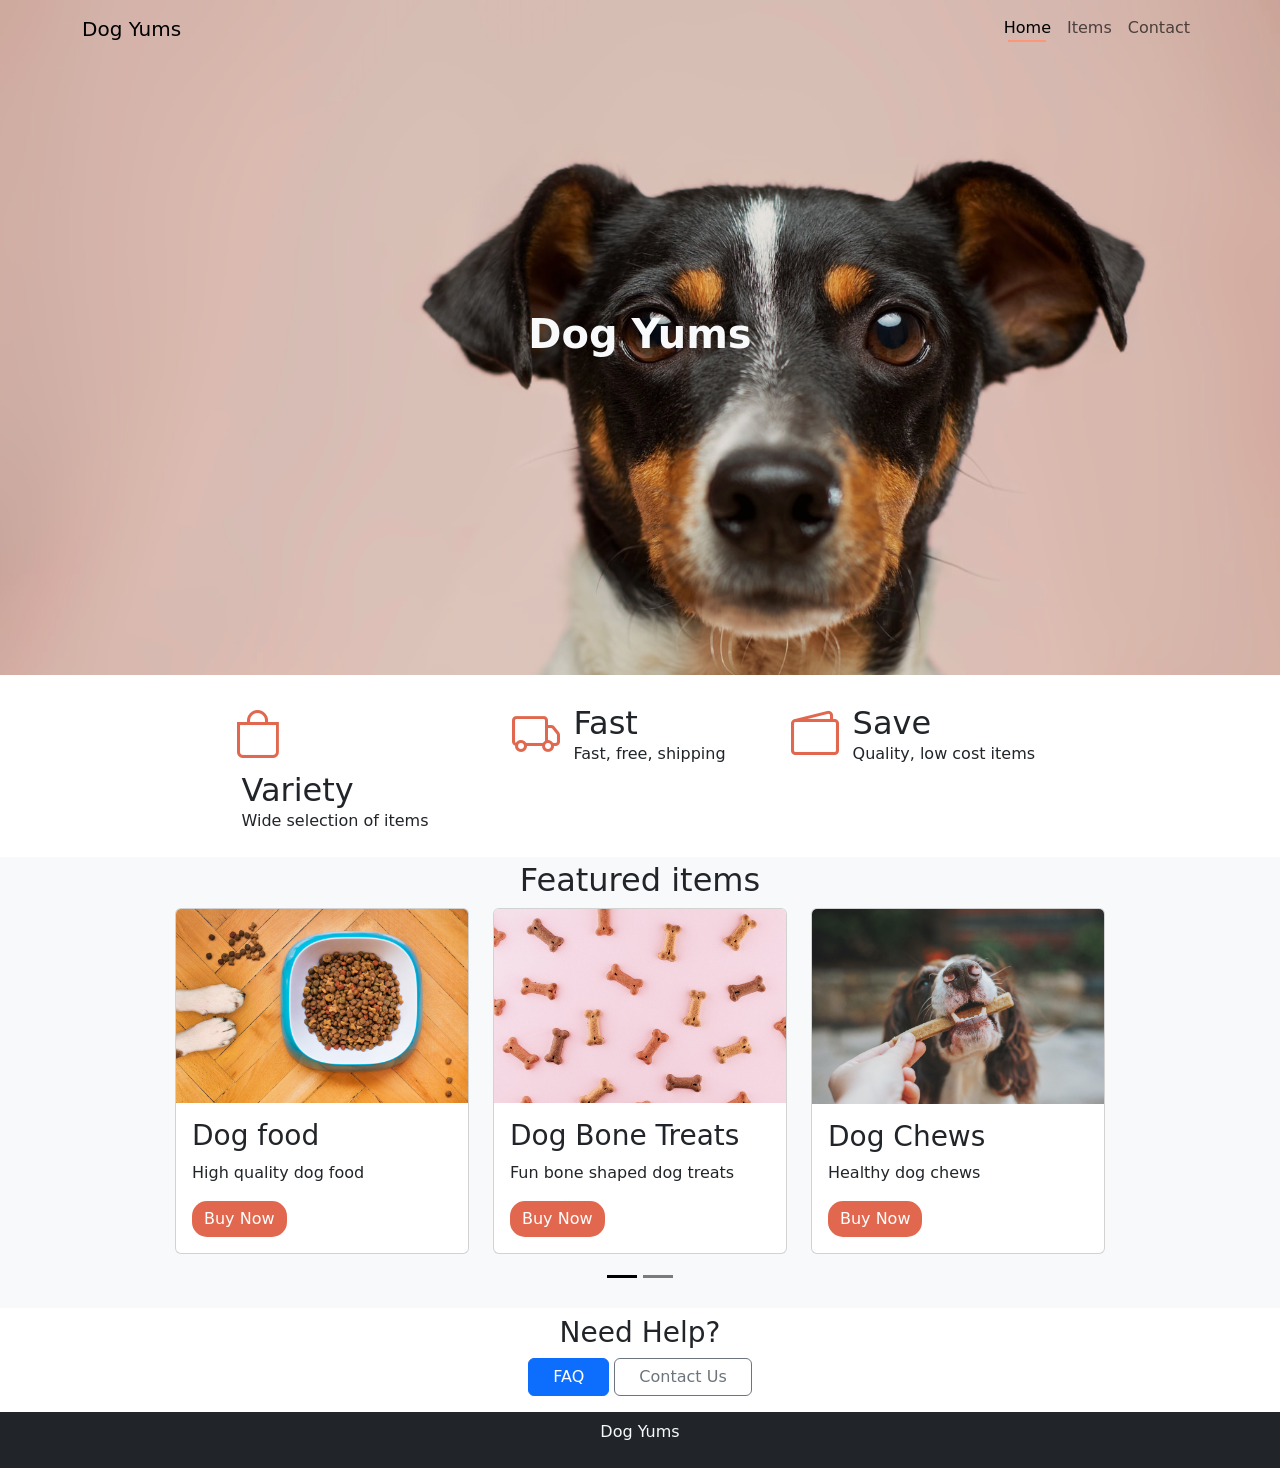
<file: index.html>
<!doctype html>
<html lang="en">
    <head>
        <meta charset="UTF-8">
        <meta name="viewport" content="width=device-width, initial-scale=1.0">
        <meta http-equiv="X-UA-Compatible" content="ie=edge">
        <title>Dog Yums</title>

        <link rel="stylesheet" href="https://cdn.jsdelivr.net/npm/bootstrap@5.1.3/dist/css/bootstrap.min.css"
              integrity="sha384-1BmE4kWBq78iYhFldvKuhfTAU6auU8tT94WrHftjDbrCEXSU1oBoqyl2QvZ6jIW3"
              crossorigin="anonymous">
        <link rel="stylesheet" href="https://cdn.jsdelivr.net/npm/bootstrap-icons@1.6.1/font/bootstrap-icons.css">
        <link rel="stylesheet" href="./styles/styles.css">
    </head>
    <body>
        <nav class="navbar navbar-expand-md navbar-light fixed-top position-absolute">
            <div class="container">
                <a class="navbar-brand" href="#">Dog Yums</a>
                <button class="navbar-toggler" type="button" data-bs-toggle="collapse"
                        data-bs-target="#navbar-links">
                    <span class="navbar-toggler-icon"></span>
                </button>
                <div class="collapse navbar-collapse" id="navbar-links">
                    <ul class="navbar-nav ms-auto">
                        <li class="nav-item">
                            <a class="nav-link active" href="./">Home</a>
                        </li>
                        <li class="nav-item">
                            <a class="nav-link" href="./items.html">Items</a>
                        </li>
                        <li class="nav-item">
                            <a class="nav-link" href="./contact.html">Contact</a>
                        </li>
                    </ul>
                </div>
            </div>
        </nav>

        <main>
            <section>
                <header class="home d-flex align-items-center justify-content-center">
                    <h1 class="fw-bold text-light">Dog Yums</h1>
                </header>
            </section>
            <section class="p-4">
                <div class="container">
                    <div class="row mx-auto w-75">
                        <div class="col-md-4">
                            <i class="icn bi bi-bag align-middle"></i>
                            <div class="txt align-middle mx-2">
                                <h2 class="m-0 p-0">Variety</h2>
                                <p class="m-0 p-0">Wide selection of items</p>
                            </div>
                        </div>
                        <div class="col-md-4">
                            <i class="icn bi bi-truck align-middle"></i>
                            <div class="txt align-middle mx-2">
                                <h2 class="m-0 p-0">Fast</h2>
                                <p class="m-0 p-0">Fast, free, shipping</p>
                            </div>
                        </div>
                        <div class="col-md-4">
                            <i class="icn bi bi-wallet2 align-middle"></i>
                            <div class="txt align-middle mx-2">
                                <h2 class="m-0 p-0">Save</h2>
                                <p class="m-0 p-0">Quality, low cost items</p>
                            </div>
                        </div>
                    </div>
                </div>
            </section>
            <section class="p-1 bg-light">
                <header class="text-center">
                    <h2>Featured items</h2>
                </header>
                <div id="carouselControls" class="carousel carousel-dark slide" data-bs-ride="carousel">
                    <div class="carousel-indicators">
                        <button type="button" data-bs-target="#carouselControls" data-bs-slide-to="0"
                                class="active" aria-current="true" aria-label="Slide 1"></button>
                        <button type="button" data-bs-target="#carouselControls" data-bs-slide-to="1"
                                aria-label="Slide 2"></button>
                    </div>
                    <div class="carousel-inner row w-75 mx-auto">
                        <div class="carousel-item active">
                            <div class="row">
                                <div class="col-md-4">
                                    <div class="card">
                                        <img draggable="false" class="card-img-top"
                                             src="./images/items/food-zxqaAkkayP8-unsplash.jpg"
                                             alt="dog food">
                                        <div class="card-body">
                                            <h3 class="card-title">Dog food</h3>
                                            <p class="card-text">High quality dog food</p>
                                            <a href="#" class="btn cus-btn cus-btn-link">Buy Now</a>
                                        </div>
                                    </div>
                                </div>
                                <div class="col-md-4">
                                    <div class="card">
                                        <img draggable="false" class="card-img-top"
                                             src="./images/items/treat-w6elADh_jww-unsplash.jpg"
                                             alt="dog treats">
                                        <div class="card-body">
                                            <h3 class="card-title">Dog Bone Treats</h3>
                                            <p class="card-text">Fun bone shaped dog treats</p>
                                            <a href="#" class="btn cus-btn cus-btn-link">Buy Now</a>
                                        </div>
                                    </div>
                                </div>
                                <div class="col-md-4">
                                    <div class="card">
                                        <img draggable="false" class="card-img-top"
                                             src="./images/items/james-lacy-xe_MtM-ixlw-unsplash.jpg"
                                             alt="dog treats">
                                        <div class="card-body">
                                            <h3 class="card-title">Dog Chews</h3>
                                            <p class="card-text">Healthy dog chews</p>
                                            <a href="#" class="btn cus-btn cus-btn-link">Buy Now</a>
                                        </div>
                                    </div>
                                </div>
                            </div>
                        </div>
                        <div class="carousel-item">
                            <div class="row">
                                <div class="col-md-4">
                                    <div class="card">
                                        <img draggable="false" class="card-img-top"
                                             src="./images/items/kobi-kadosh-q6_CCxCnFbc-unsplash.jpg"
                                             alt="dog toy">
                                        <div class="card-body">
                                            <h3 class="card-title">Tug of War Toy</h3>
                                            <p class="card-text">Energizing tug of war toy</p>
                                            <a href="#" class="btn cus-btn cus-btn-link">Buy Now</a>
                                        </div>
                                    </div>
                                </div>
                                <div class="col-md-4">
                                    <div class="card">
                                        <img draggable="false" class="card-img-top"
                                             src="./images/items/max-kleinen-RqPLsKCd_yE-unsplash.jpg"
                                             alt="dog treats">
                                        <div class="card-body">
                                            <h3 class="card-title">Dog Treat</h3>
                                            <p class="card-text">Training treats</p>
                                            <a href="#" class="btn cus-btn cus-btn-link">Buy Now</a>
                                        </div>
                                    </div>
                                </div>
                                <div class="col-md-4">
                                    <div class="card">
                                        <img draggable="false" class="card-img-top"
                                             src="./images/items/jesper-brouwers-oD8uurkrH4c-unsplash.jpg"
                                             alt="dog toy">
                                        <div class="card-body">
                                            <h3 class="card-title">Stuffed Animal Toy</h3>
                                            <p class="card-text">Stuffed animal toy</p>
                                            <a href="#" class="btn cus-btn cus-btn-link">Buy Now</a>
                                        </div>
                                    </div>
                                </div>
                            </div>
                        </div>
                    </div>
                </div>
            </section>
            <section>
                <div class="container text-center p-2 mb-2">
                    <h3>Need Help?</h3>
                    <div class="one">
                        <a href="#" class="btn btn-primary btn-md px-4">FAQ</a>
                        <a href="contact.html" class="btn btn-outline-secondary btn-md px-4">Contact Us</a>
                    </div>
                </div>
            </section>
        </main>

        <footer class="text-center text-dark p-2 bg-dark">
            <div class="container">
                <p class="text-light">Dog Yums</p>
            </div>
        </footer>

        <script src="https://cdn.jsdelivr.net/npm/bootstrap@5.1.3/dist/js/bootstrap.min.js"
                integrity="sha384-QJHtvGhmr9XOIpI6YVutG+2QOK9T+ZnN4kzFN1RtK3zEFEIsxhlmWl5/YESvpZ13"
                crossorigin="anonymous"></script>

        <script>
            const carousel = document.querySelector("#carouselControls");
            new bootstrap.Carousel(carousel, {
                keyboard: false
            });
        </script>
    </body>
</html>
</file>
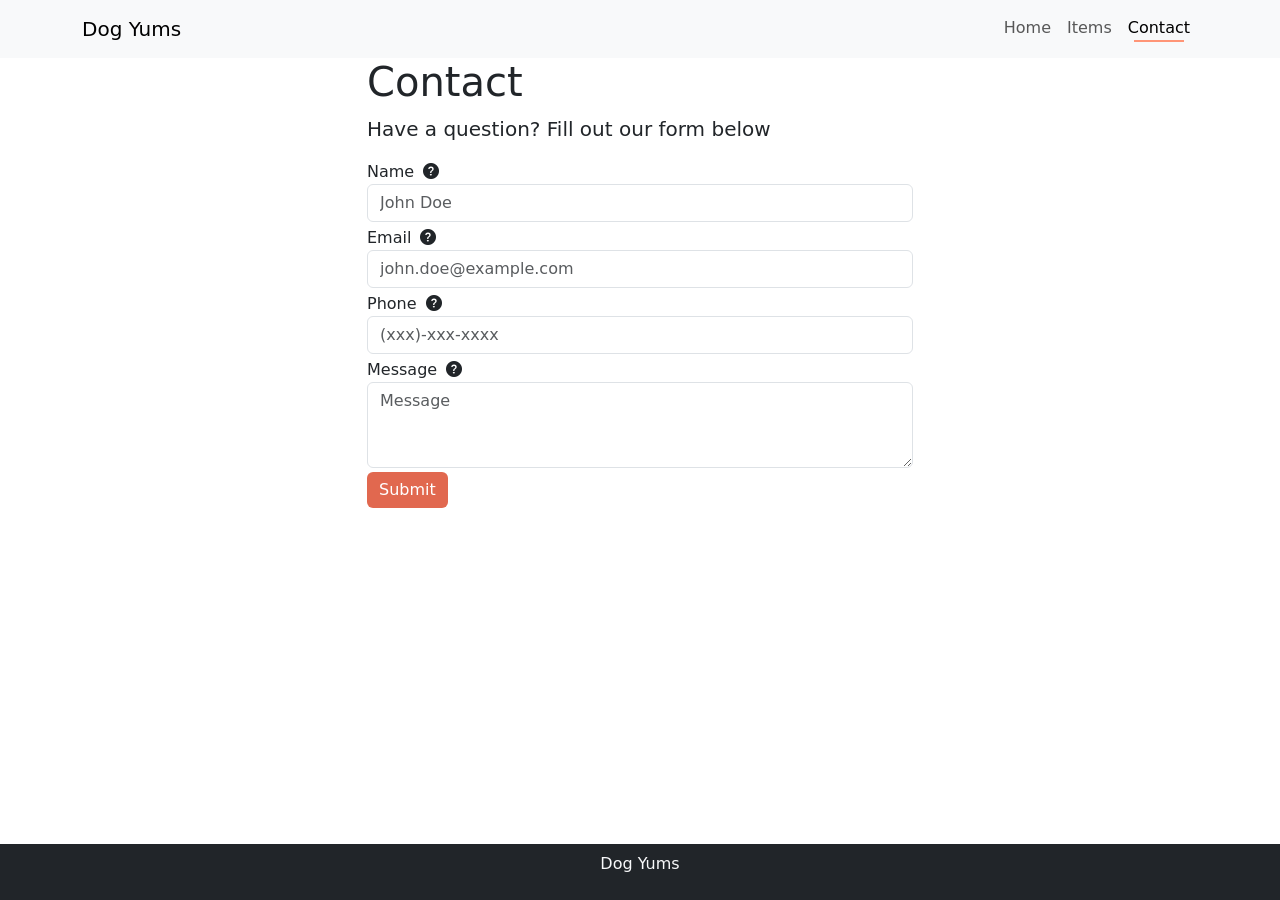
<file: contact.html>
<!doctype html>
<html lang="en">
    <head>
        <meta charset="UTF-8">
        <meta name="viewport"
              content="width=device-width, user-scalable=no, initial-scale=1.0">
        <meta http-equiv="X-UA-Compatible" content="ie=edge">
        <title>Dog Yums</title>

        <link rel="stylesheet" href="https://cdn.jsdelivr.net/npm/bootstrap@5.1.3/dist/css/bootstrap.min.css"
              integrity="sha384-1BmE4kWBq78iYhFldvKuhfTAU6auU8tT94WrHftjDbrCEXSU1oBoqyl2QvZ6jIW3"
              crossorigin="anonymous">
        <link rel="stylesheet" href="https://cdn.jsdelivr.net/npm/bootstrap-icons@1.6.1/font/bootstrap-icons.css">
        <link rel="stylesheet" href="./styles/styles.css">
    </head>
    <body>
        <nav class="navbar navbar-expand-sm navbar-light bg-light">
            <div class="container">
                <a class="navbar-brand" href="#">Dog Yums</a>
                <button class="navbar-toggler" type="button" data-bs-toggle="collapse"
                        data-bs-target="#navbar-links">
                    <span class="navbar-toggler-icon"></span>
                </button>
                <div class="collapse navbar-collapse" id="navbar-links">
                    <ul class="navbar-nav ms-auto">
                        <li class="nav-item">
                            <a class="nav-link" href="./">Home</a>
                        </li>
                        <li class="nav-item">
                            <a class="nav-link" href="./items.html">Items</a>
                        </li>
                        <li class="nav-item">
                            <a class="nav-link active" href="./contact.html">Contact</a>
                        </li>
                    </ul>
                </div>
            </div>
        </nav>

        <main>
            <section>
                <div class="container">
                    <div class="row d-flex flex-column align-items-center">
                        <div class="col-md-6">
                            <h1>Contact</h1>
                            <p class="lead">Have a question? Fill out our form below</p>
                        </div>
                        <div class="col-md-6">
                            <form>
                                <div class="form-group">
                                    <label for="name">Name</label>
                                    <i data-bs-toggle="tooltip" data-bs-placement="top"
                                       title="Enter your name below"
                                       class="mx-1 bi bi-question-circle-fill"></i>
                                    <input type="text" class="form-control" id="name"
                                           placeholder="John Doe">
                                </div>
                                <div class="form-group mt-1">
                                    <label for="email">Email</label>
                                    <i data-bs-toggle="tooltip" data-bs-placement="top"
                                       title="Enter your email below"
                                       class="mx-1 bi bi-question-circle-fill"></i>
                                    <input type="email" class="form-control" id="email"
                                           placeholder="john.doe@example.com">
                                </div>
                                <div class="form-group mt-1">
                                    <label for="phone">Phone</label>
                                    <i data-bs-toggle="tooltip" data-bs-placement="top"
                                       title="Enter your phone number below"
                                       class="mx-1 bi bi-question-circle-fill"></i>
                                    <input type="tel" class="form-control" id="phone"
                                           placeholder="(xxx)-xxx-xxxx">
                                </div>
                                <div class="form-group mt-1">
                                    <label for="message">Message</label>
                                    <i data-bs-toggle="tooltip" data-bs-placement="top"
                                       title="Enter your message or question below"
                                       class="mx-1 bi bi-question-circle-fill"></i>
                                    <textarea class="form-control" id="message" rows="3"
                                              placeholder="Message"></textarea>
                                </div>
                                <button type="submit" class="mt-1 btn cus-btn btn-primary">Submit</button>
                            </form>
                        </div>
                    </div>
                </div>
            </section>
        </main>

        <footer class="fixed-bottom text-center text-dark p-2 bg-dark">
            <div class="container">
                <p class="text-light">Dog Yums</p>
            </div>
        </footer>

        <script src="https://cdn.jsdelivr.net/npm/@popperjs/core@2.9.2/dist/umd/popper.min.js"></script>
        <script src="https://cdn.jsdelivr.net/npm/bootstrap@5.1.3/dist/js/bootstrap.min.js"
                integrity="sha384-QJHtvGhmr9XOIpI6YVutG+2QOK9T+ZnN4kzFN1RtK3zEFEIsxhlmWl5/YESvpZ13"
                crossorigin="anonymous"></script>

        <script>
            // Bootstrap Tooltips
            const tooltipTriggerList = [].slice.call(document.querySelectorAll('[data-bs-toggle="tooltip"]'))
            tooltipTriggerList.forEach(function (tooltipTriggerEl) {
                new bootstrap.Tooltip(tooltipTriggerEl)
            });
        </script>
    </body>
</html>
</file>
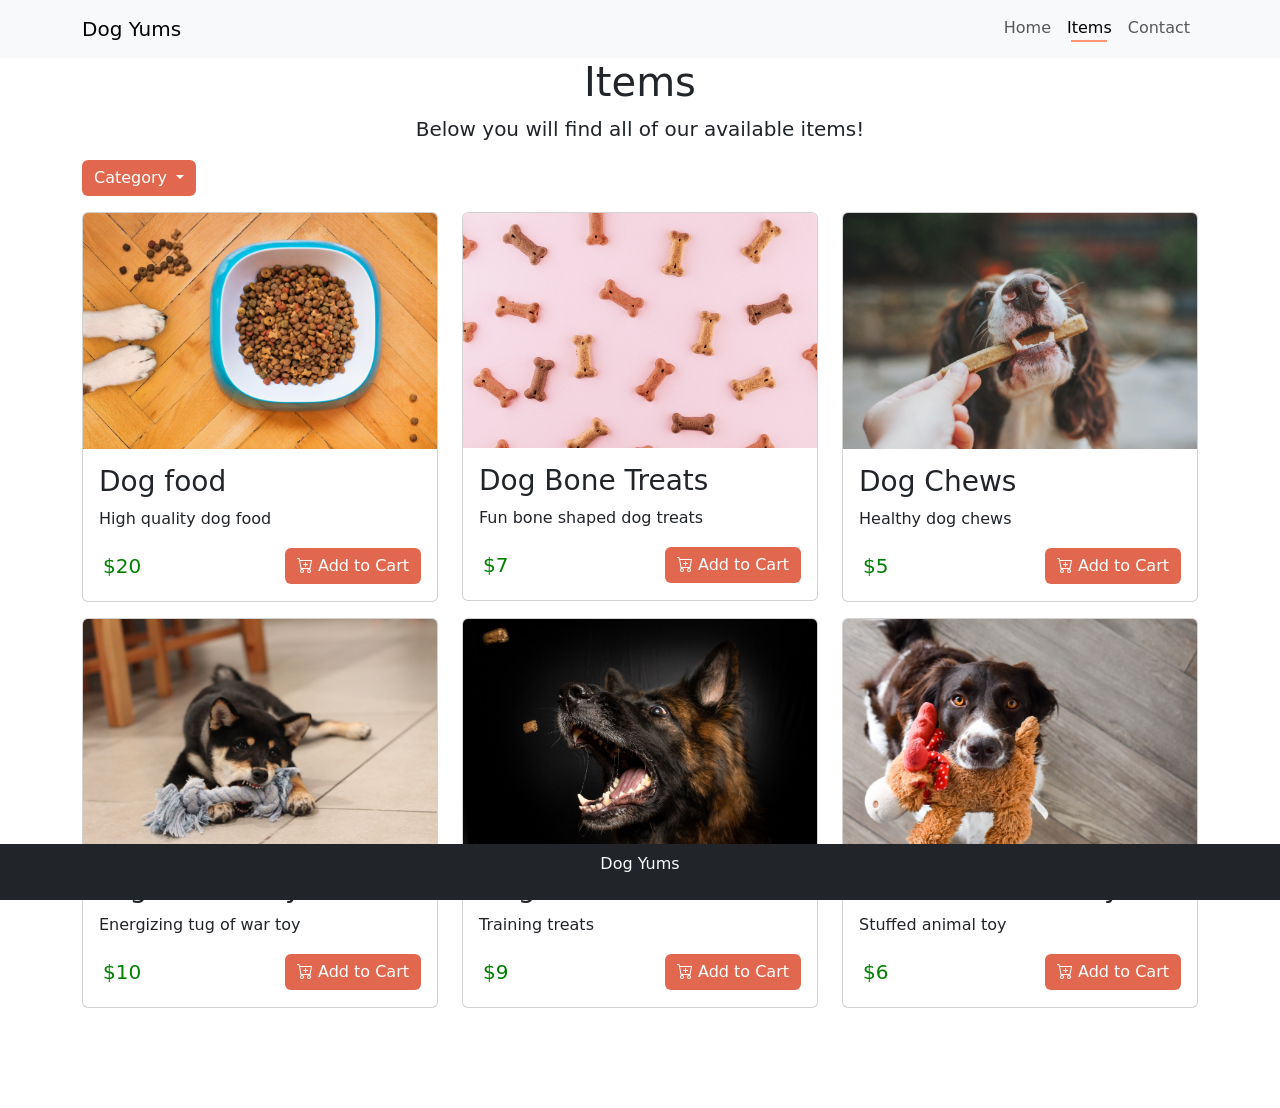
<file: items.html>
<!doctype html>
<html lang="en">
    <head>
        <meta charset="UTF-8">
        <meta name="viewport" content="width=device-width, initial-scale=1.0">
        <meta http-equiv="X-UA-Compatible" content="ie=edge">
        <title>Dog Yums</title>

        <link rel="stylesheet" href="https://cdn.jsdelivr.net/npm/bootstrap@5.1.3/dist/css/bootstrap.min.css"
              integrity="sha384-1BmE4kWBq78iYhFldvKuhfTAU6auU8tT94WrHftjDbrCEXSU1oBoqyl2QvZ6jIW3"
              crossorigin="anonymous">
        <link rel="stylesheet" href="https://cdn.jsdelivr.net/npm/bootstrap-icons@1.6.1/font/bootstrap-icons.css">
        <link rel="stylesheet" href="./styles/styles.css">
        <style>
            body {
                margin-bottom: 100px;
            }

            .card {
                transition: transform 250ms, box-shadow 250ms;
            }

            .card:hover {
                border: none;
                box-shadow: 0 0 5px rgba(0, 0, 0, 0.5);
                transform: scale(1.05);
            }

            .dropdown-toggle[aria-expanded="true"] {
                background-color: #e04327;
            }

            .dropdown-item:active {
                color: inherit;
                background-color: lightgrey;
            }
        </style>
    </head>
    <body>
        <nav class="navbar navbar-expand-sm navbar-light bg-light">
            <div class="container">
                <a class="navbar-brand" href="#">Dog Yums</a>
                <button class="navbar-toggler" type="button" data-bs-toggle="collapse"
                        data-bs-target="#navbar-links">
                    <span class="navbar-toggler-icon"></span>
                </button>
                <div class="collapse navbar-collapse" id="navbar-links">
                    <ul class="navbar-nav ms-auto">
                        <li class="nav-item">
                            <a class="nav-link" href="./">Home</a>
                        </li>
                        <li class="nav-item">
                            <a class="nav-link active" href="./items.html">Items</a>
                        </li>
                        <li class="nav-item">
                            <a class="nav-link" href="./contact.html">Contact</a>
                        </li>
                    </ul>
                </div>
            </div>
        </nav>

        <main>
            <section>
                <header class="text-center">
                    <h1>Items</h1>
                    <p class="lead">Below you will find all of our available items!</p>
                </header>
            </section>

            <section>
                <div class="container">
                    <div class="dropdown">
                        <button class="btn btn-primary cus-btn cus-btn-dropdown dropdown-toggle" type="button"
                                id="dropdownCategory"
                                data-bs-toggle="dropdown" aria-expanded="false">
                            Category
                        </button>
                        <ul id="dropdown-menu" class="dropdown-menu" aria-labelledby="dropdownCategory">
                            <li>
                                <button type="button" data-category="food" class="dropdown-item">Food</button>
                            </li>
                            <li>
                                <button type="button" data-category="treats" class="dropdown-item">Treats</button>
                            </li>
                            <li>
                                <button type="button" data-category="toys" class="dropdown-item">Toys</button>
                            </li>
                        </ul>
                    </div>

                    <div class="row">
                        <div class="col-md-4 item" data-category="food">
                            <div class="card mt-3">
                                <img draggable="false" class="card-img-top"
                                     src="./images/items/food-zxqaAkkayP8-unsplash.jpg"
                                     alt="dog food">
                                <div class="card-body">
                                    <h3 class="card-title">Dog food</h3>
                                    <p class="card-text">High quality dog food</p>
                                    <div class="d-flex align-items-center justify-content-between">
                                        <p class="m-1 lead price align-middle">$20</p>
                                        <a href="#" class="btn cus-btn cus-btn-cart align-middle"> <i
                                                class="bi bi-cart-plus"></i>
                                            Add to Cart</a>
                                    </div>
                                </div>
                            </div>
                        </div>
                        <div class="col-md-4 item" data-category="treats">
                            <div class="card mt-3">
                                <img draggable="false" class="card-img-top"
                                     src="./images/items/treat-w6elADh_jww-unsplash.jpg"
                                     alt="dog treats">
                                <div class="card-body">
                                    <h3 class="card-title">Dog Bone Treats</h3>
                                    <p class="card-text">Fun bone shaped dog treats</p>
                                    <div class="d-flex align-items-center justify-content-between">
                                        <p class="m-1 lead price align-middle">$7</p>
                                        <a href="#" class="btn cus-btn cus-btn-cart align-middle"> <i
                                                class="bi bi-cart-plus"></i>
                                            Add to Cart</a>
                                    </div>
                                </div>
                            </div>
                        </div>
                        <div class="col-md-4 item" data-category="treats">
                            <div class="card mt-3">
                                <img draggable="false" class="card-img-top"
                                     src="./images/items/james-lacy-xe_MtM-ixlw-unsplash.jpg"
                                     alt="dog treats">
                                <div class="card-body">
                                    <h3 class="card-title">Dog Chews</h3>
                                    <p class="card-text">Healthy dog chews</p>
                                    <div class="d-flex align-items-center justify-content-between">
                                        <p class="m-1 lead price align-middle">$5</p>
                                        <a href="#" class="btn cus-btn cus-btn-cart align-middle"> <i
                                                class="bi bi-cart-plus"></i>
                                            Add to Cart</a>
                                    </div>
                                </div>
                            </div>
                        </div>

                        <div class="col-md-4 item" data-category="toys">
                            <div class="card mt-3">
                                <img draggable="false" class="card-img-top"
                                     src="./images/items/kobi-kadosh-q6_CCxCnFbc-unsplash.jpg"
                                     alt="dog toy">
                                <div class="card-body">
                                    <h3 class="card-title">Tug of War Toy</h3>
                                    <p class="card-text">Energizing tug of war toy</p>
                                    <div class="d-flex align-items-center justify-content-between">
                                        <p class="m-1 lead price align-middle">$10</p>
                                        <a href="#" class="btn cus-btn cus-btn-cart align-middle"> <i
                                                class="bi bi-cart-plus"></i>
                                            Add to Cart</a>
                                    </div>
                                </div>
                            </div>
                        </div>
                        <div class="col-md-4 item" data-category="treats">
                            <div class="card mt-3">
                                <img draggable="false" class="card-img-top"
                                     src="./images/items/max-kleinen-RqPLsKCd_yE-unsplash.jpg"
                                     alt="dog treats">
                                <div class="card-body">
                                    <h3 class="card-title">Dog Treat</h3>
                                    <p class="card-text">Training treats</p>
                                    <div class="d-flex align-items-center justify-content-between">
                                        <p class="m-1 lead price align-middle">$9</p>
                                        <a href="#" class="btn cus-btn cus-btn-cart align-middle"> <i
                                                class="bi bi-cart-plus"></i>
                                            Add to Cart</a>
                                    </div>
                                </div>
                            </div>
                        </div>
                        <div class="col-md-4 item" data-category="toys">
                            <div class="card mt-3">
                                <img draggable="false" class="card-img-top"
                                     src="./images/items/jesper-brouwers-oD8uurkrH4c-unsplash.jpg"
                                     alt="dog toy">
                                <div class="card-body">
                                    <h3 class="card-title">Stuffed Animal Toy</h3>
                                    <p class="card-text">Stuffed animal toy</p>
                                    <div class="d-flex align-items-center justify-content-between">
                                        <p class="m-1 lead price align-middle">$6</p>
                                        <a href="#" class="btn cus-btn cus-btn-cart align-middle"> <i
                                                class="bi bi-cart-plus"></i>
                                            Add to Cart</a>
                                    </div>
                                </div>
                            </div>
                        </div>
                    </div>
                </div>
            </section>
        </main>

        <footer class="fixed-bottom text-center text-dark p-2 bg-dark">
            <div class="container">
                <p class="text-light">Dog Yums</p>
            </div>
        </footer>

        <script src="https://cdn.jsdelivr.net/npm/@popperjs/core@2.9.2/dist/umd/popper.min.js"></script>

        <script src="https://cdn.jsdelivr.net/npm/bootstrap@5.1.3/dist/js/bootstrap.min.js"
                integrity="sha384-QJHtvGhmr9XOIpI6YVutG+2QOK9T+ZnN4kzFN1RtK3zEFEIsxhlmWl5/YESvpZ13"
                crossorigin="anonymous"></script>

        <script>
            const cards = document.querySelectorAll(".item");
            document.getElementById("dropdown-menu").addEventListener("click", click);

            function click(e) {
                const category = e.target.dataset.category;
                if (!category) return;
                cards.forEach(function (card) {
                    if (card.dataset.category !== category) {
                        card.style.display = "none";
                    } else {
                        card.style.display = "";
                    }
                });
            }
        </script>
    </body>
</html>
</file>
<file: styles/styles.css>
html, body {
    min-height: 100%;
    width: 100%;
    padding: 0;
    margin: 0;
}

.home {
    height: 75vh;
    background-blend-mode: multiply;
    background: rgba(0, 0, 0, .1) url("../images/dog-N04FIfHhv_k-unsplash.jpg") center / cover no-repeat fixed;
}

.carousel-inner {
    margin-bottom: 50px;
}

.carousel-indicators {
    bottom: -50px;
}

.cus-btn, .cus-btn:active, .cus-btn:visited {
    color: white;
    background-color: #e1684f;
    border: none;
}

.cus-btn:hover {
    color: white;
    background-color: #e04327;
}

.cus-btn-link, .cus-btn-link:active, .cus-btn-link:visited {
    border: none;
    border-radius: 15px;
}

nav .active::after {
    content: "";
    display: block;
    margin: 0 auto;
    width: 80%;
    border-bottom: #FF9577FF solid 2px;
}

.icn {
    font-size: 3rem;
    color: #e1684f;
}

.txt {
    display: inline-block;
}


.price {
    color: green;
}

@media (max-width: 768px) {
    nav {
        background-color: white;
    }

    nav .active::after {
        display: none;
    }

    .txt, .icn {
        display: block;
        text-align: center;
    }

    .home {
        background-attachment: scroll;
    }
}
</file>
